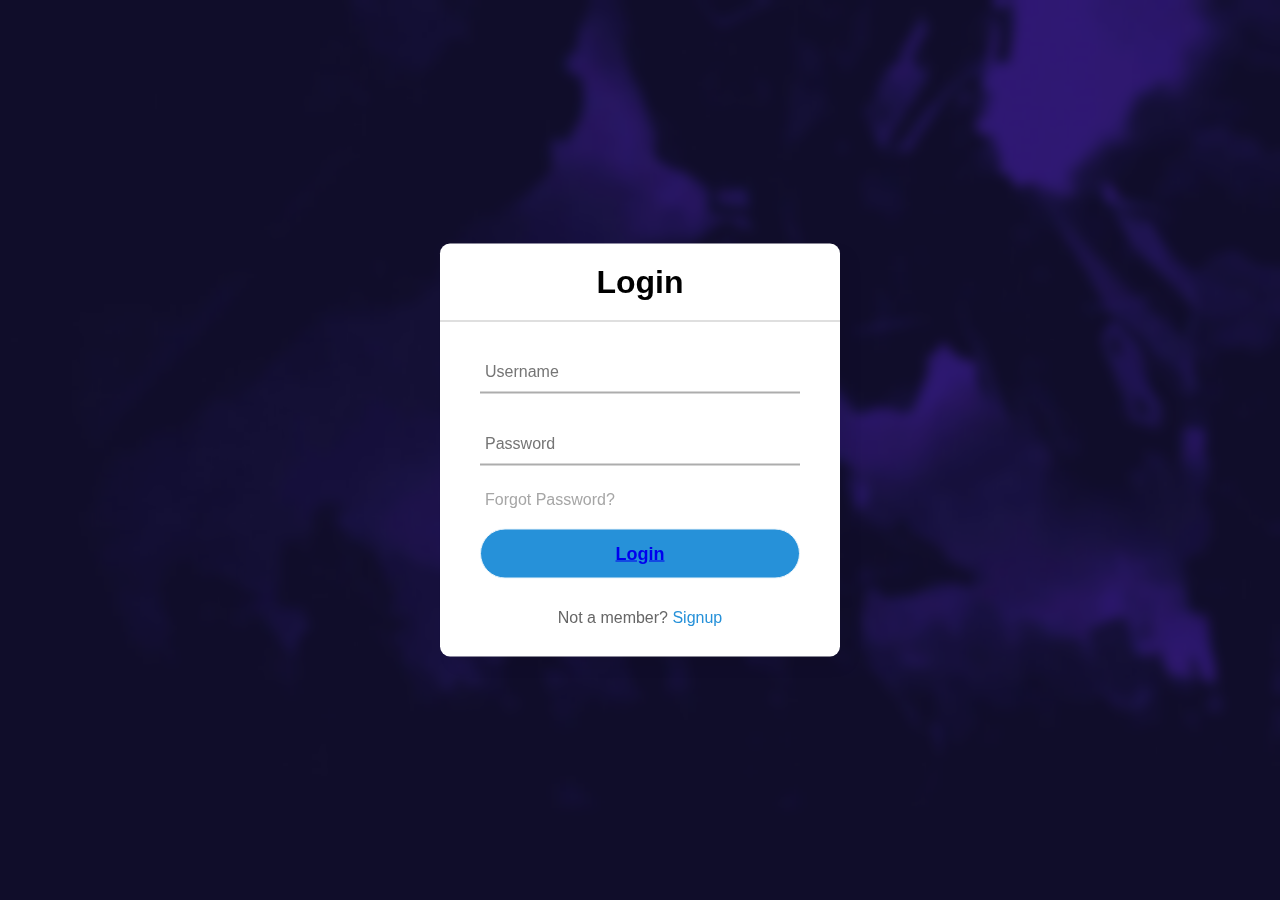
<file: 1.html>
<!DOCTYPE html>
<html lang="en">
<head>
  <meta charset="UTF-8">
  <meta http-equiv="X-UA-Compatible" content="IE=edge">
  <meta name="viewport" content="width=device-width, initial-scale=1.0">
  <link rel="stylesheet" href="css/1.css">
  <title>Sign-up</title>
</head>
<body>
  <div class="center">
    <h1>Login</h1>
    <form method="post">
      <div class="txt">
        <input type="text" placeholder="Username" required>
        <span></span>
        
      </div>
      <div class="txt">
        <input type="password" placeholder="Password" required>
        <span></span>
        
      </div>
      <div class="pass">Forgot Password?</div>
      <button type="submit"  > <a href="./index.html">Login</a></button>
      <div class="signup_link">
        Not a member? <a href="2.html">Signup</a>
      </div>
    </form>
  </div>

</body>
</html>
</file>
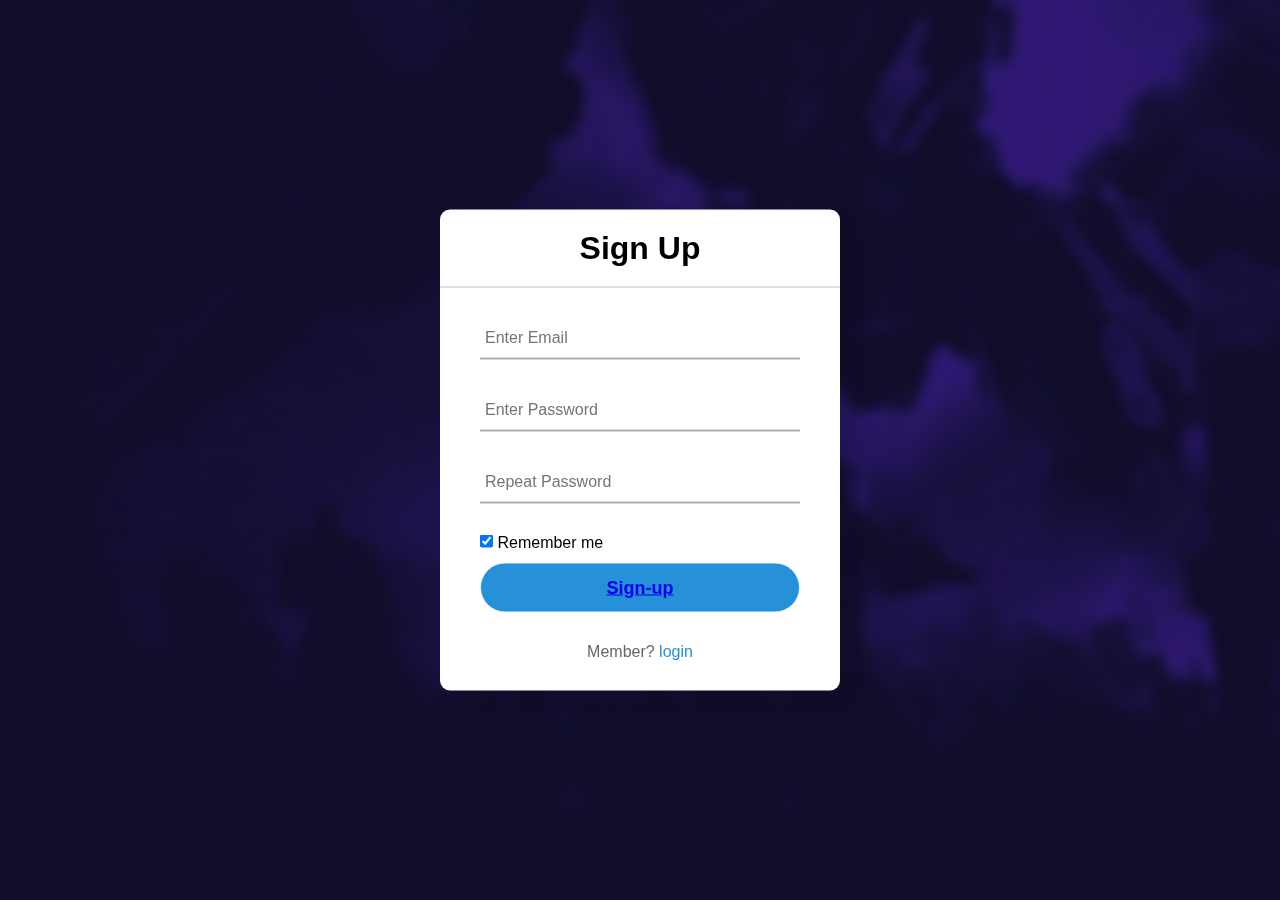
<file: 2.html>
<!DOCTYPE html>
<html lang="en">
<head>
  <meta charset="UTF-8">
  <meta http-equiv="X-UA-Compatible" content="IE=edge">
  <meta name="viewport" content="width=device-width, initial-scale=1.0">
  <link rel="stylesheet" href="css/2.css">
  <title>Login</title>
</head>
<body>

    <div class="center">
        <h1>Sign Up</h1>
        
        <form method="post">
          <div class="txt">
        <input type="text" placeholder="Enter Email" name="email" required>
        <span></span>
          </div>
          <div class="txt">
        <input type="password" placeholder="Enter Password" name="psw" required>
        <span></span>
      </div>
      <div class="txt">
        <input type="password" placeholder="Repeat Password" name="psw-repeat" required>
        <span></span>
      </div>
      <div class="remember">
        <label>
          <input type="checkbox" checked="checked" name="remember" style="margin-bottom:15px"> Remember me
        </label>
      </div>
        
      <button type="submit"  > <a href="./index.html">Sign-up</a></button>
       
      <div class="login_link">
          Member? <a href="1.html">login</a>
        </div>
      </form>
  </div>

</body>
</html>
</file>
<file: css/1.css>
*{
  margin: 0;
  padding: 0;
  box-sizing: border-box;
  font-family: "Poppins", sans-serif;
}
body{
  margin: 0;
  padding: 0;
  background-color: #050e2d;
  background-image: url(../image/body-bg.jpg);
  height: 100vh;
  overflow: hidden;
  backdrop-filter: blur(6px);
}
.center{
  position: absolute;
  top: 50%;
  left: 50%;
  transform: translate(-50%, -50%);
  width: 400px;
  background: white;
  border-radius: 10px;
  box-shadow: 10px 10px 15px rgba(0,0,0,0.05);
}
.center h1{
  text-align: center;
  padding: 20px 0;
  border-bottom: 1px solid silver;
}
.center form{
  padding: 0 40px;
  box-sizing: border-box;
}
form .txt{
  position: relative;
  border-bottom: 2px solid #adadad;
  margin: 30px 0;
}
.txt input{
  width: 100%;
  padding: 0 5px;
  height: 40px;
  font-size: 16px;
  border: none;
  background: none;
  outline: none;
}
.txt label{
  position: absolute;
  top: 50%;
  left: 5px;
  color: #adadad;
  transform: translateY(-50%);
  font-size: 16px;
  pointer-events: none;
  transition: .5s;
}


.pass{
  margin: -5px 0 20px 5px;
  color: #a6a6a6;
  cursor: pointer;
}
.pass:hover{
  text-decoration: underline;
}
button{
  width: 100%;
  height: 50px;
  border: 1px solid;
  background: #2691d9;
  border-radius: 25px;
  font-size: 18px;
  color: #e9f4fb;
  font-weight: 700;
  cursor: pointer;
  outline: none;

  ;
}
input[type="submit"]:hover{
  box-shadow: 0 0 10px #2691d9;
  transition: .5s;
}
.signup_link{
  margin: 30px 0;
  text-align: center;
  font-size: 16px;
  color: #666666;
}
.signup_link a{
  color: #2691d9;
  text-decoration: none;
}
.signup_link a:hover{
  text-decoration: underline;
}
</file>
<file: css/2.css>
*{
    margin: 0;
    padding: 0;
    box-sizing: border-box;
    font-family: "Poppins", sans-serif;
  }
  body{
    margin: 0;
    padding: 0;
    background-color: #050e2d;
    background-image: url(../image/body-bg.jpg);
    height: 100vh;
    overflow: hidden;
    backdrop-filter: blur(6px);
}
  
  .center{
    position: absolute;
    top: 50%;
    left: 50%;
    transform: translate(-50%, -50%);
    width: 400px;
    background: white;
    border-radius: 10px;
    box-shadow: 10px 10px 15px rgba(0,0,0,0.05);
  }
  .center h1{
    text-align: center;
    padding: 20px 0;
    border-bottom: 1px solid silver;
  }
  .center form{
    padding: 0 40px;
    box-sizing: border-box;
  }
  form .txt{
    position: relative;
    border-bottom: 2px solid #adadad;
    margin: 30px 0;
  }
  .txt input{
    width: 100%;
    padding: 0 5px;
    height: 40px;
    font-size: 16px;
    border: none;
    background: none;
    outline: none;
  }
  .txt label{
    position: absolute;
    top: 50%;
    left: 5px;
    color: #adadad;
    transform: translateY(-50%);
    font-size: 16px;
    pointer-events: none;
    transition: .5s;
  }
  
  
  .pass{
    margin: -5px 0 20px 5px;
    color: #a6a6a6;
    cursor: pointer;
  }
  .pass:hover{
    text-decoration: underline;
  }
  button{
    width: 100%;
    height: 50px;
    border: 1px solid;
    background: #2691d9;
    border-radius: 25px;
    font-size: 18px;
    color: #e9f4fb;
    font-weight: 700;
    cursor: pointer;
    outline: none;
  }
  input[type="submit"]:hover{
    
    transition: .5s;
    box-shadow: 0 0 10px #2691d9;
  }
  .login_link{
    margin: 30px 0;
    text-align: center;
    font-size: 16px;
    color: #666666;
  }
  .login_link a{
    color: #2691d9;
    text-decoration: none;
  }
  .login_link a:hover{
    text-decoration: underline;
  }
</file>
